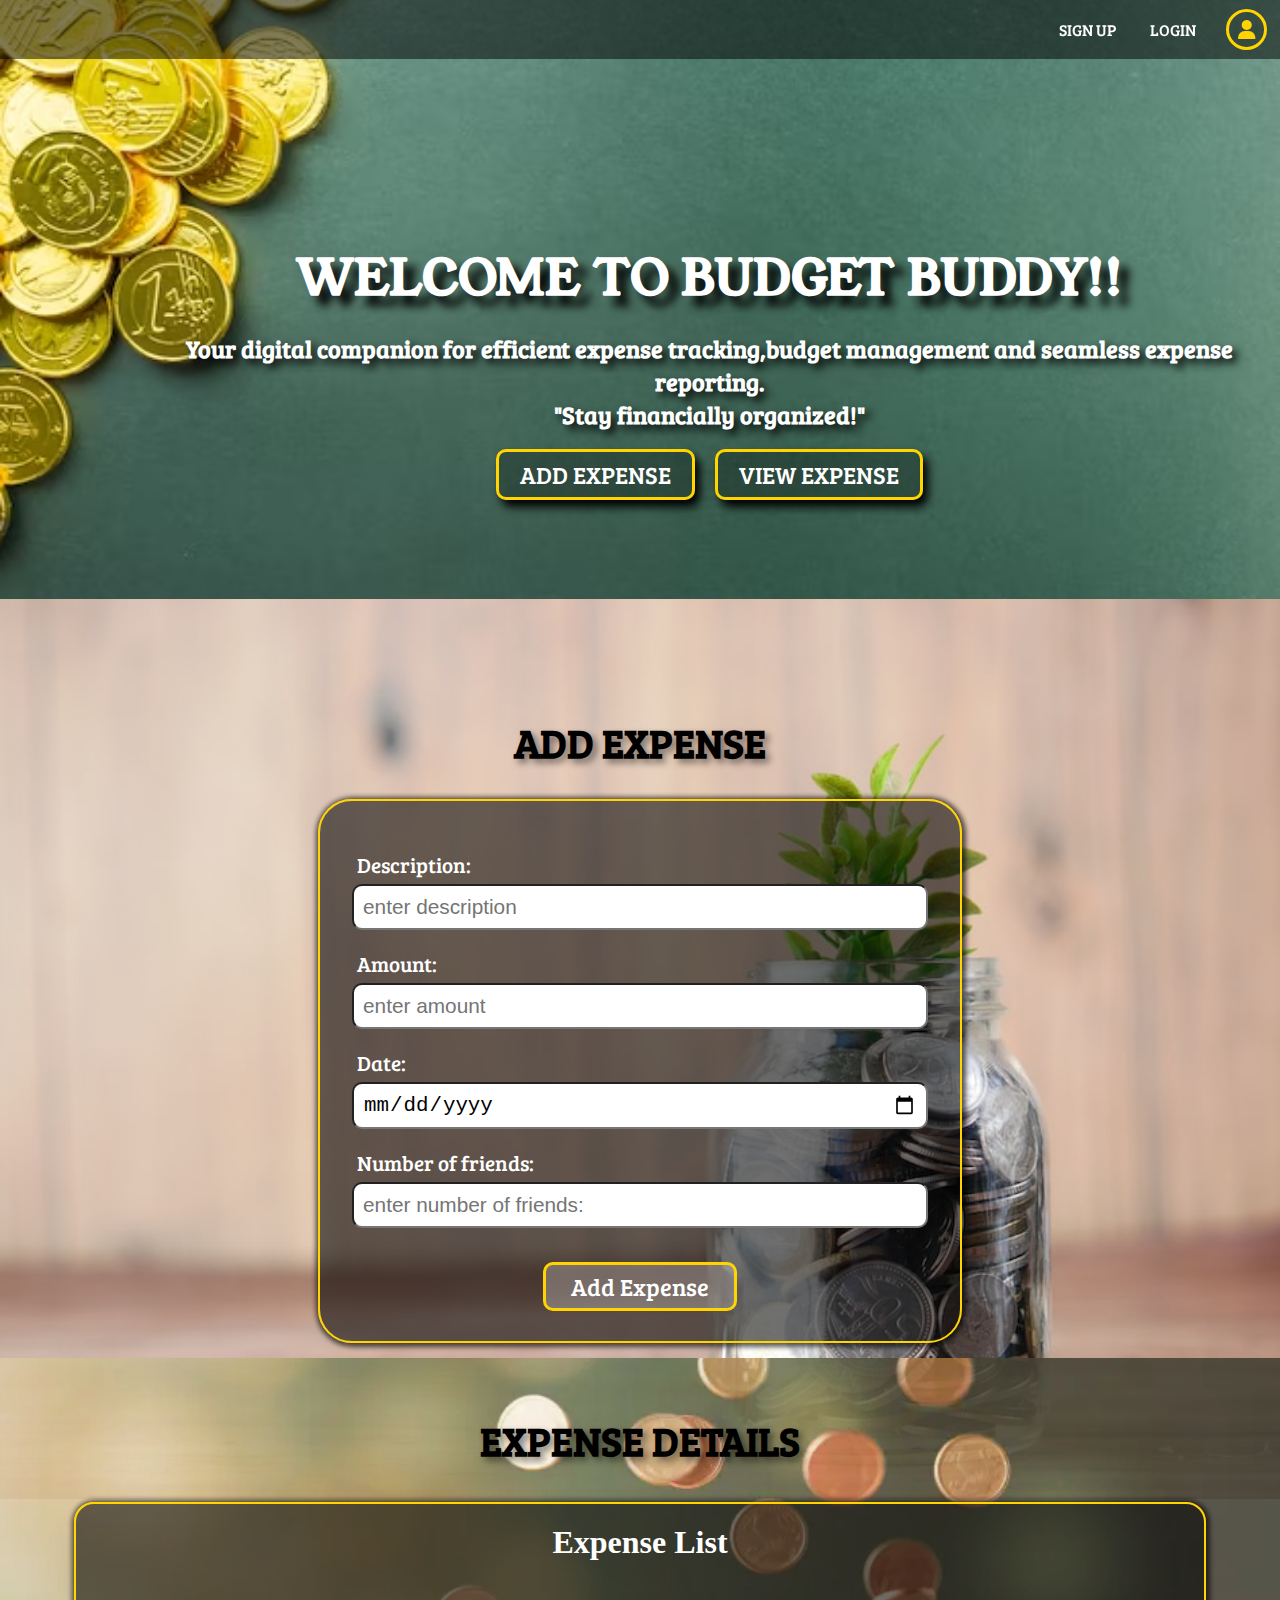
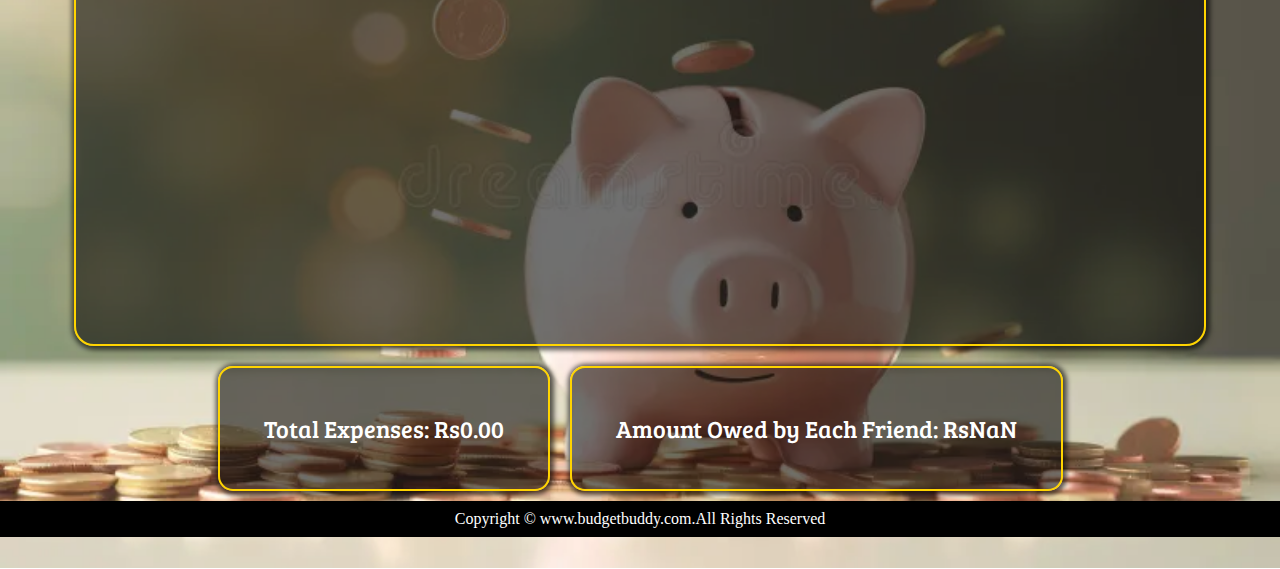
<file: index.html>
<!DOCTYPE html>
<html lang="en">
<head>
    <meta charset="UTF-8">
    <meta name="viewport" content="width=device-width, initial-scale=1.0">
    <title>Document</title>
    <link rel="stylesheet" href="https://cdnjs.cloudflare.com/ajax/libs/font-awesome/6.4.2/css/all.min.css">  
    <link rel="stylesheet" href="style.css">
     <link rel="stylesheet" href="phone.css">

    <link rel="preconnect" href="https://fonts.googleapis.com">
<link rel="preconnect" href="https://fonts.gstatic.com" crossorigin>
<link href="https://fonts.googleapis.com/css2?family=Young+Serif&display=swap" rel="stylesheet">
<link rel="preconnect" href="https://fonts.googleapis.com">
<link rel="preconnect" href="https://fonts.gstatic.com" crossorigin>
<link href="https://fonts.googleapis.com/css2?family=Bree+Serif&display=swap" rel="stylesheet">

 

</head>
<body>

    <nav id="navbar">
        <button><a href="signup.html" target="_blank">SIGN UP</a></button>
        <button><a href="login.html" target="_blank">LOGIN</a></button>
        <div > <i class="fa-solid fa-user fa-lg" style="color: #ffd400;"></i></div>

    </nav>

    <section id="section1">
           <h1 class="type">WELCOME TO BUDGET BUDDY!!</h1>
           <h2>Your digital companion for efficient expense tracking,budget management and seamless expense reporting.</h2>
           <h2> "Stay financially organized!"</h2>
           
           <div>
            <button><a href="#section2">ADD EXPENSE</a></button>
             <button><a href="#section3">VIEW EXPENSE</a></button>
           </div>
           
    </section >
     
    <section id="section2">
       <h1>ADD EXPENSE</h1>
       
       <div id="container" >
       <form  >
       
        <label for="description" >Description:</label>
        <input type="text" id="description" required placeholder="enter description">

        <label for="amount" >Amount:</label>
        <input type="number" id="amount" required placeholder="enter amount">

        <label for="date">Date:</label>
        <input type="date" id="date" required>

        <label for="number" >Number of friends:</label>
        <input type="number" id="number" required placeholder="enter number of friends:">

        <button type="submit" onclick="addExpense(event)">Add Expense</button>
      </form>
      </div>

    </section>
    <section id="section3">

      <h1>EXPENSE DETAILS</h1>
      <div id="expenseList">
        <div id="box1">
          <h2>Expense List</h2>
        <ul id="expenseItems"></ul>
        </div>
        <div id="container1">
          <div class="box" >Total Expenses: Rs <span id="totalExpenses">0.00</span></div>
        <div class="box" >Amount Owed by Each Friend: Rs <span id="amountOwed">0.00</span></div>
        </div>
        
      </div>
    </div>

    </section>

    <footer>
      <div class="center">
         Copyright &copy; www.budgetbuddy.com.All Rights Reserved
      </div>
  </footer>


    <script src="script.js"></script>


    
</body>
</html>
</file>
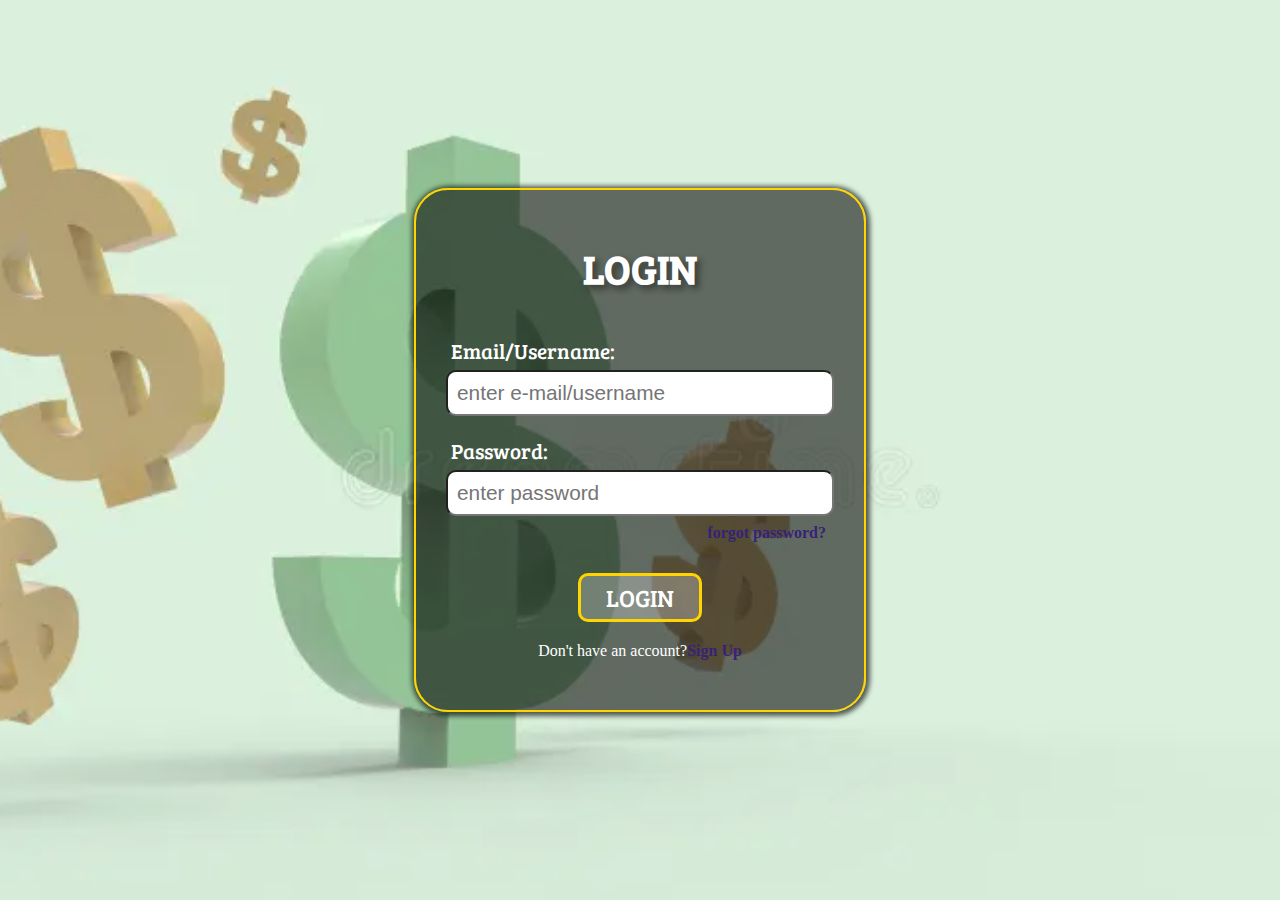
<file: login.html>
<!DOCTYPE html>
<html lang="en">
<head>
    <meta charset="UTF-8">
    <meta name="viewport" content="width=device-width, initial-scale=1.0">
    <title>Document</title>

    <link rel="preconnect" href="https://fonts.googleapis.com">
    <link rel="preconnect" href="https://fonts.gstatic.com" crossorigin>
    <link href="https://fonts.googleapis.com/css2?family=Young+Serif&display=swap" rel="stylesheet">
    <link rel="preconnect" href="https://fonts.googleapis.com">
    <link rel="preconnect" href="https://fonts.gstatic.com" crossorigin>
    <link href="https://fonts.googleapis.com/css2?family=Bree+Serif&display=swap" rel="stylesheet">

    <style>
          *{
            margin: 0;
            padding: 0;
          }
          body::before{
            content:"";
            background: url(bg5.webp) no-repeat center center/cover; 
            position: absolute;
            top: 0px;
            left: 0px;
            height: 100%;
             width: 100%;
             opacity: 0.8;
            z-index: -1;
          }

          #container{
            display: flex;
            justify-content: center;
            align-items: center;
            height: 100vh;

          }

          #box h1 {
           color: white;
           margin:21px;
           font-size: 2.5rem;
           font-family:'Bree Serif', serif ;
           text-shadow: 4px 4px 7px #00000078;
           align-self: center;
           }

           #box{
           display: flex;
           justify-content: center;
           align-items: center;
           background-color: rgba(0, 0, 0, 0.56);
           border: 2px solid #ffd400;
           border-radius: 34px;
           width: 35%;
           box-shadow: 1px 1px 5px 3px #000000a3;
          }     

          form{
           display: flex;
           flex-direction: column;
           width: 90%;
           margin: 30px;

          }

          #box label{
          color: white;
          font-size: 1.3rem;
          font-family: 'Bree Serif', serif;
          margin: 5px;
          margin-top: 21px;
         }      

         #box input{
          padding: 9px;
          font-size: 1.3rem;
          border-radius: 10px;
         }
         #p1{
         align-self: end;
          padding: 8px;
         color: #372277;
         font-weight: bold;
         }

        #box button{
          margin-top: 23px;
          width: auto;
          align-self: center;
          padding: 5px 25px;
          border-radius: 10px;
          border: 3px solid #ffd400;
          background-color:#ffffff42;
          font-size: 1.5rem;
          font-family: 'Bree Serif', serif;
          cursor: pointer;
          color: white;
         }
         #box button:hover{
          background-color: #ffd400;

         }
        #p2{
         text-align: center;
         margin: 20px;
         color: white;
        }
        #p2 a{
          text-decoration: none;
          font-weight: bold;
           color: #372277;
        }

        @media(max-width:1020px){
          #box{
            width: 50%;
          }

        }
        @media(max-width:750px){
          #box{
            width: 60%;
          }

        @media(max-width:550px){
          #box{
            width: 70%;
          }

        }
        }
        @media(max-width:470px){
          #box{
            width: 80%;
          }

        }


          

    </style>
</head>
<body>
   
  <div id="container">
      <div id="box">
    <form>
        <h1>LOGIN</h1>

        <label for="email" >Email/Username:</label>
        <input type="text" id="email" required placeholder="enter e-mail/username">

        <label for="password" >Password:</label>
        <input type="password" id="password" required placeholder="enter password">
        
        <p id="p1">forgot password?
        </p>

        <button type="submit">LOGIN</button>

        <p id="p2">Don't have an account?<a href="signup.html" target="_blank">Sign Up</a></p>

        

    </form>
      </div>
    </div>
</body>
</html>
</file>
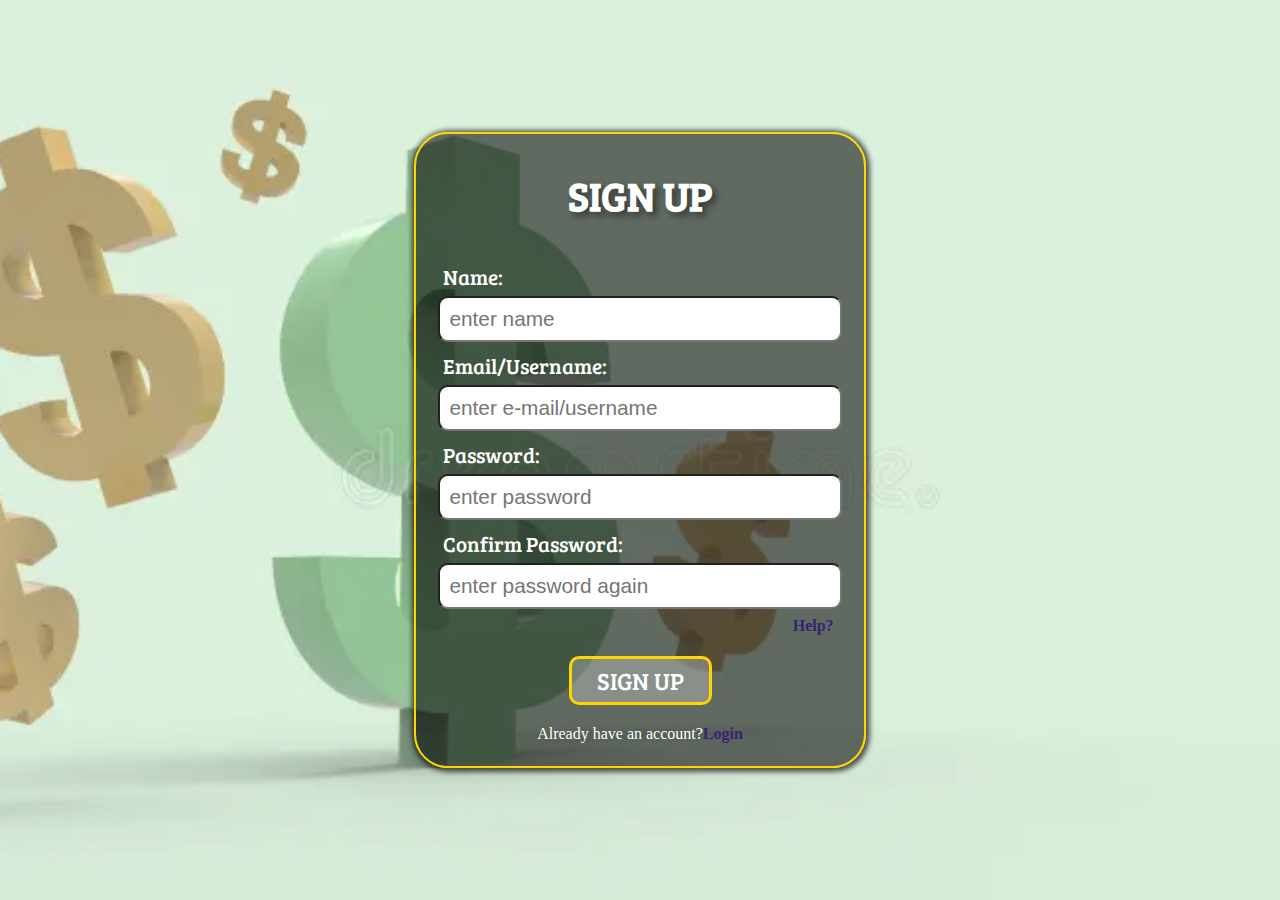
<file: signup.html>
<!DOCTYPE html>
<html lang="en">
<head>
    <meta charset="UTF-8">
    <meta name="viewport" content="width=device-width, initial-scale=1.0">
    <title>Document</title>

    <link rel="preconnect" href="https://fonts.googleapis.com">
    <link rel="preconnect" href="https://fonts.gstatic.com" crossorigin>
    <link href="https://fonts.googleapis.com/css2?family=Young+Serif&display=swap" rel="stylesheet">
    <link rel="preconnect" href="https://fonts.googleapis.com">
    <link rel="preconnect" href="https://fonts.gstatic.com" crossorigin>
    <link href="https://fonts.googleapis.com/css2?family=Bree+Serif&display=swap" rel="stylesheet">

    <style>
          *{
            margin: 0;
            padding: 0;
          }
          body::before{
            content:"";
            background: url(bg5.webp) no-repeat center center/cover; 
            position: absolute;
            top: 0px;
            left: 0px;
            height: 100%;
             width: 100%;
             opacity: 0.8;
            z-index: -1;
          }

          #container{
            display: flex;
            justify-content: center;
            align-items: center;
            height: 100vh;

          }

          #box h1 {
           color: white;
           margin:31px;
           font-size: 2.5rem;
           font-family:'Bree Serif', serif ;
           text-shadow: 4px 4px 7px #00000078;
           align-self: center;
           }

           #box{
           display: flex;
           justify-content: center;
           align-items: center;
           background-color: rgba(0, 0, 0, 0.56);
           border: 2px solid #ffd400;
           border-radius: 34px;
           width: 35%;
           box-shadow: 1px 1px 5px 3px #000000a3;
          }     

          form{
           display: flex;
           flex-direction: column;
           width: 90%;
           margin: 3px;

          }

          #box label{
          color: white;
          font-size: 1.3rem;
          font-family: 'Bree Serif', serif;
          margin: 5px;
          margin-top: 10px;
         }      

         #box input{
          padding: 9px;
          font-size: 1.3rem;
          border-radius: 10px;
         }
         #p1{
         align-self: end;
          padding: 8px;
         color: #372277;
         font-weight: bold;
         }

        #box button{
          margin-top: 13px;
          width: auto;
          align-self: center;
          padding: 5px 25px;
          border-radius: 10px;
          border: 3px solid #ffd400;
          background-color:#ffffff42;
          font-size: 1.5rem;
          font-family: 'Bree Serif', serif;
          cursor: pointer;
          color: white;
         }
         #box button:hover{
          background-color: #ffd400;

         }
        #p2{
         text-align: center;
         margin: 20px;
         color: white;
        }
        #p2 a{
          text-decoration: none;
          font-weight: bold;
           color: #372277;
        }

        @media(max-width:1020px){
          #box{
            width: 50%;
          }

        }
        @media(max-width:750px){
          #box{
            width: 60%;
          }

        @media(max-width:550px){
          #box{
            width: 70%;
          }

        }
        }
        @media(max-width:470px){
          #box{
            width: 80%;
          }

        }


          

    </style>
</head>
<body>
   
  <div id="container">
      <div id="box">
    <form>
        <h1>SIGN UP</h1>

        <label for="name" >Name:</label>
        <input type="text" id="name" required placeholder="enter name">

        <label for="email" >Email/Username:</label>
        <input type="text" id="email" required placeholder="enter e-mail/username">

        <label for="password" >Password:</label>
        <input type="password" id="password" required placeholder="enter password">

        <label for="cpassword" >Confirm Password:</label>
        <input type="password" id="cpassword" required placeholder="enter password again">
        
        <p id="p1">Help?
        </p>

        <button type="submit">SIGN UP</button>

        <p id="p2">Already have an account?<a href="login.html" target="_blank">Login</a></p>

        

    </form>
      </div>
    </div>
</body>
</html>
</file>
<file: style.css>
*{
    padding: 0;
    margin: 0;
}

html{
    scroll-behavior: smooth;
}

#navbar{
    display: flex;
    align-items: center;
    position: sticky;
    top: 0px;
    justify-content: end;
    
}

#navbar::before{
    content:"";
    background-color:black;
    position: absolute;
    top: 0px;
    left: 0px;
    height: 100%;
    width: 100%;
    opacity: 0.5;
    z-index: -1;

}

#navbar div{
    height: 17px;
    width: 17px;
    margin: 3px 13px;
    padding: 9px;
    border: 3px solid  #ffd400;
    border-radius: 50px;

}
#navbar a{
    text-decoration: none;
    color: white;
}
#navbar button{
    margin:  11px 0px;
    padding: 8px 17px;
    border-radius: 22px;
    /* border: 3px solid #ffd400; */
    background-color: #ffffff00;
    /* font-weight: bold; */
    cursor: pointer;
    font-family: 'Bree Serif', serif;
    color: white;
    border: none;
    font-size: 1rem;

}
#navbar button:hover{
    background-color: #ffd400;
    color: black;

}

#section1{
    display: flex;
    justify-content: center;
    align-items: center;
    flex-direction: column;
    height: 69.5vh;
    margin-left: 139px;
}
#section1::before{
    content:"";
    position: absolute;
    background: url(bg1.avif) no-repeat center center/cover; 
    top: 0px;
    left: 0px;
    height: 81%;
    width: 100%;
    z-index: -1;
    opacity: 1;
}

 #section1 h1{
    font-size: 3rem;
    color: white;
    text-align: center;
    margin: 19px;
  font-family: 'Young Serif', serif;
  text-shadow: 10px 10px 10px black;
  /* font-family: 'Bree Serif', serif;*/
 }

    

#section1 h2{
    font-size: 1.5rem;
    color: white;
    text-align: center;
    font-family: 'Bree Serif', serif;
    text-shadow: 5px 5px 8px black
    

}

#section1 div{
    display: flex;
    justify-content: center;
    align-items: center;

}
#section1 button{
    margin:  18px 10px;
    padding: 6px 21px;
    border-radius: 10px;
    border: 3px solid #ffd400;
    background-color: #0000003d;
    font-size: 1.5rem;
    font-family: 'Bree Serif', serif;
    cursor: pointer;
    box-shadow: 5px 7px 10px black;
   

}

#section1 button a{
    text-decoration: none;
    color: white;
}
#section1 button:hover{
    background-color: #ffd400;
    color: black;

}
#section2{
    display: flex;
    justify-content: center;
    align-items: center;
    flex-direction: column;

}
#section2::before{
    content:"";
    position: absolute;
    background: url(bg2.jpeg) no-repeat center center/cover;
   height: 100%;
   width: 100%;
    z-index: -1;
    opacity: 1;
   
} 
#section2 h1{
    color: black;
    margin:30px;
    font-size: 2.5rem;
    font-family:'Bree Serif', serif ;
    text-shadow: 4px 4px 7px #00000078;
}
#container{
    display: flex;
    justify-content: center;
    align-items: center;
    background-color: rgba(0, 0, 0, 0.56);
    border: 2px solid #ffd400;
    border-radius: 34px;
    width: 40%;
    margin-bottom: 70px;
    box-shadow: 1px 1px 5px 3px #000000a3;

}
form{
    display: flex;
    flex-direction: column;
    width: 90%;
    margin: 30px;

}

#section2 label{
    color: white;
    font-size: 1.3rem;
    font-family: 'Bree Serif', serif;
    margin: 5px;
    margin-top: 20px;
}

#section2 input{
    padding: 9px;
    font-size: 1.3rem;
    border-radius: 10px;
}
#section2 button{
    margin-top: 34px;
    width: auto;
    align-self: center;
    padding: 5px 25px;
    border-radius: 10px;
    border: 3px solid #ffd400;
    background-color:#ffffff42;
    font-size: 1.5rem;
    font-family: 'Bree Serif', serif;
    cursor: pointer;
    color: white;
}
#section2 button:hover{
    background-color: #ffd400;

}

#section3{
    display: flex;
    flex-direction: column;
    justify-content: center;
    align-items: center;
    /* background-color: rgba(0, 0, 0, 0.84); */

}

#section3::before{
    content:"";
    position: absolute;
    background: url(bg3.webp) no-repeat center center/cover;
   height: 100%;
   width: 100%;
    z-index: -1;
    opacity: 0.89;
   
} 
#section3 h1{
    color: black;
    margin:25px;
    margin-top: 0px;
    font-size: 2.5rem;
    font-family:'Bree Serif', serif;
    text-shadow: 4px 4px 7px #00000078;
}

#expenseList{
    width: 70%;
}

#box1{
    background-color: rgba(0, 0, 0, 0.56);
    border: 2px solid #ffd400;
    border-radius: 20px;
    color: white;
    margin: 10px;
    padding: 20px;
    font-size: 1.5rem;
    min-height: 400px;
    text-align: center;
    box-shadow: 1px 1px 5px 3px #000000a3;


}
#box1 ul{
    list-style: none;
    padding: 24px;
}

#box1 h2{
    color:white;
    font-size: 2rem;
}
#container1{
    display: flex;
    justify-content: center;
    align-items: center;
   

}
.box{
    background-color: rgba(0, 0, 0, 0.56);
    border: 2px solid #ffd400;
    border-radius: 15px;
    color: white;
    margin: 10px;
    padding: 44px;
    font-size: 1.5rem;
    display: flex;
    align-items: center;
    justify-content: center;
    font-family: 'Bree Serif', serif;
    box-shadow: 1px 1px 5px 3px #000000a3;
    


}

footer{
    background-color: black;
    color: white;
    padding: 9px 20px;
    text-align: center;
}
</file>
<file: phone.css>
/* @media(max-width:576px){
    #section1{
        margin-left: 0px;
    }
    #section1 h1{
        font-size:2rem;
    }
} */

@media(max-width:1532px){
    #section3::before{
        height: 90%;
        margin-top: 12px;
    }
}

@media(max-width:1366px){
    #container{
        width: 50%;
    }
    #expenseList{
        width: 90%;
    }
}
@media(max-width:1048px){
    #section3::before{
        height: 80%;
    }
    .box{
        padding: 25px;
        font-size: 1rem;
    }
    #section1 h1{
        font-size: 2.5rem;
    }
    #section1 h2{
        font-size: 1.2rem;
    }
}
@media(max-width:866px){
    #box1{
        font-size: 1.2rem;
    }
    #container{
        width: 60%;
    }
    #section1{
        margin-left: 0px;
    }
}
 @media(max-width:700px){
    #container1{
        flex-direction: column;
    }

    #box1{
        min-height:350px;
    }
    #section1{
        height: 61.6vh;
    }
    #Section2 h1{
        margin-top: 0px;
    }
    #container{
        width: 70%;
    }
    #section3::before{
        height: 85%;
        margin-top: 23px;
    }
} 
@media(max-width:642px){
     #box1{
        padding: 10px;
     }
     #box1 ul{
        padding: 14px;
     }
     .box{
        border-radius: 10px;
     }
     #container{
        width: 80%;
     }
}
@media(max-width:446px){
    #section1::before{
        height: 65%;
    }
    #section1 h1{
        font-size: 2rem;
    }
    #section1 h2{
        font-size: 1rem;
    }
    #section1 button{
        margin: 24px 13px;
        padding: 6px 11px;
        font-size: 1.2rem;
    }
    #section1{
        height: 54.6vh;
    }
    #navbar div{
        height: 14px;
    width: 16px;
    margin: 6px 8px;
    padding: 9px;
    }
    #navbar button{
        margin: 11px 5px;
    padding: 5px 11px;
   
    }
    #section2::before{
        height:80%;
    }
    #section2 h1{
        margin-top: 0px;
    }
    #conatiner{
        width: 85%;
    }
    #section2 form{
        margin: 18px;
    }
    #section2 label{
        font-size: 1.2rem;
        margin-top: 14px;
    }
    #section2 input{
        font-size: 1.2rem;
    }
    #section2 button{
        font-size: 1.2rem;
    }
    #section3 h1{
        font-size: 2rem;
    }
    #box1 h2{
        font-size: 1.2rem;
    }
    #box1 ul{
        font-size: 1rem;
    }
    .box{
        padding: 17px;
    }
    #section3::before{
        height:80%;
    }
    
}

@media(max-width:389px){
    .box{
        font-size: 0.9rem;
    }
}
@media(max-width:354px){
    #section1::before{
        height: 60%;
    }
    #navbar button{
        margin: 6px 3px;
    padding: 4px 6px;
    font-size: 0.8rem;
    }
    #section1 button{
        font-size: 1rem;
    }
    #section2 h1{
        font-size: 2rem;
    }
    #conatainer{
        margin-bottom: 50px;
    }
    #section2 input{
        font-size: 1rem;
    }
    #section2 label{
        font-size: 1rem;
    }
    .box{
        font-size: 0.8rem;
    }
}

@media(max-width:306px){
    #section3::before{
        height:100%
    }
    #section3 h1{
        font-size: 1.5rem;
    }
}

@media(max-width:376px){
    #section2::before{
        height: 100%;
    }
    #section3::before{
        height: 100%;
    }
}
</file>
